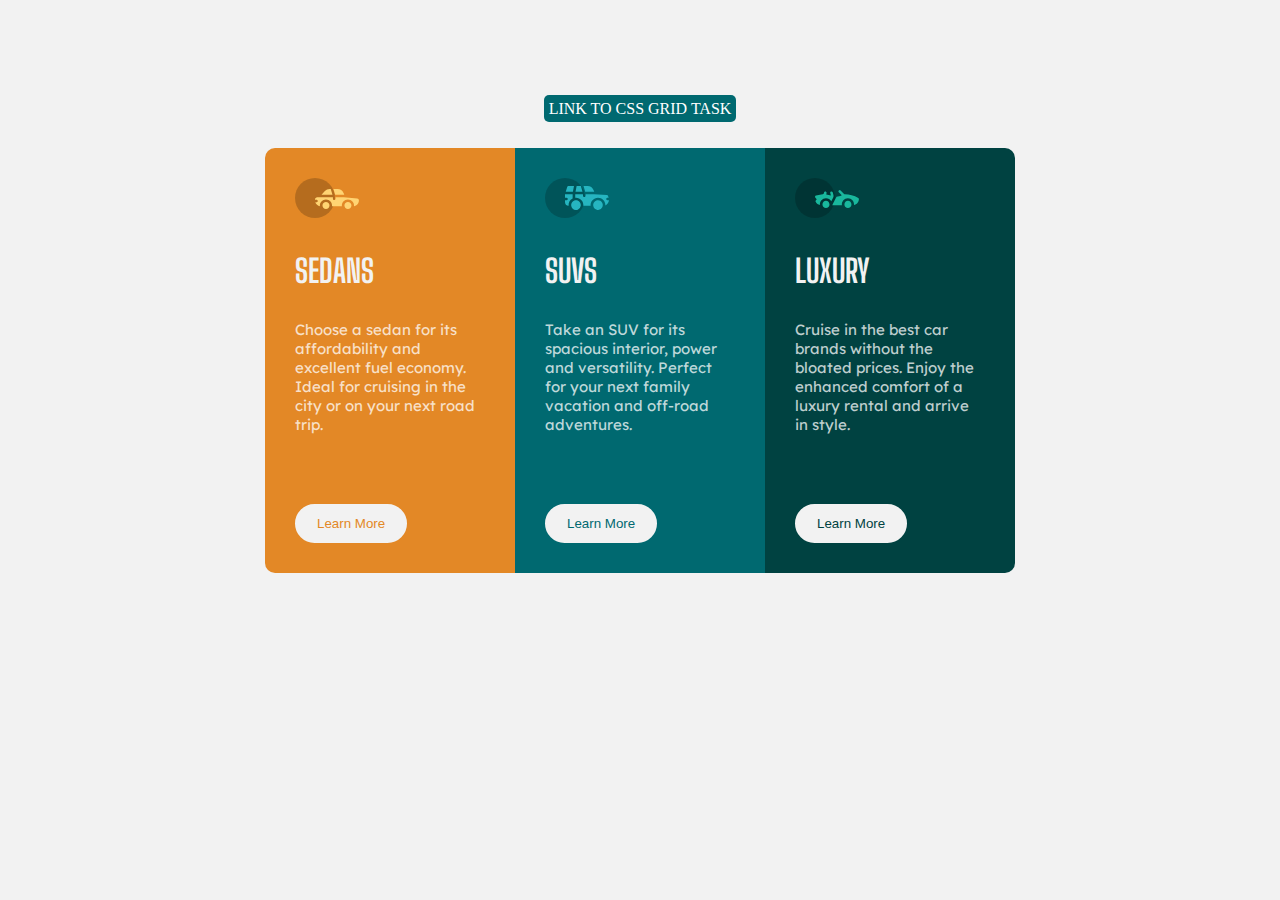
<file: index.html>
<!DOCTYPE html>
<html lang="en">
<head>
    <meta charset="UTF-8">
    <meta http-equiv="X-UA-Compatible" content="IE=edge">
    <meta name="viewport" content="width=device-width, initial-scale=1.0">
    <title>CSS Flexbox & Grid</title>
    <link rel="stylesheet" href="style.css">
    <link rel="preconnect" href="https://fonts.googleapis.com">
<link rel="preconnect" href="https://fonts.gstatic.com" crossorigin>
<link rel="preconnect" href="https://fonts.googleapis.com">
<link rel="preconnect" href="https://fonts.gstatic.com" crossorigin>
<link href="https://fonts.googleapis.com/css2?family=Big+Shoulders+Display:wght@700&family=Lexend+Deca:wght@100&display=swap" rel="stylesheet">
<link rel="preconnect" href="https://fonts.googleapis.com">
<link rel="preconnect" href="https://fonts.gstatic.com" crossorigin>
<link href="https://fonts.googleapis.com/css2?family=Lexend+Deca:wght@100&display=swap" rel="stylesheet">
<link rel="icon" type="image/png" sizes="32x32" href="./images/favicon-32x32.png">
</head>
<body>
    <header><a href="grid.html">LINK TO CSS GRID TASK</a></header>
    <div class="container">
        <div class="box one">
            <img src="./images/icon-sedans.svg"/>
            <h1>SEDANS</h1>
            <p>Choose a sedan for its affordability and excellent fuel economy. Ideal
                for cruising in the city or on your next road trip.
            </p>
            <button>Learn More</button>
        </div>

        <div class="box two">
            <img src="./images/icon-suvs.svg"/>
            <h1>SUVS</h1>
            <p>Take an SUV for its spacious interior, power and versatility. Perfect
                for your next family vacation and off-road adventures.
            </p>
            <button>Learn More</button>
        </div>

        <div class="box three">
            <img src="./images/icon-luxury.svg"/>
            <h1>LUXURY</h1>
            <p>Cruise in the best car brands without the bloated prices. Enjoy
                the enhanced comfort of a luxury rental and arrive in style.
            </p>
            <button>Learn More</button>
        </div>
    </div>
    
</body>
</html>
</file>
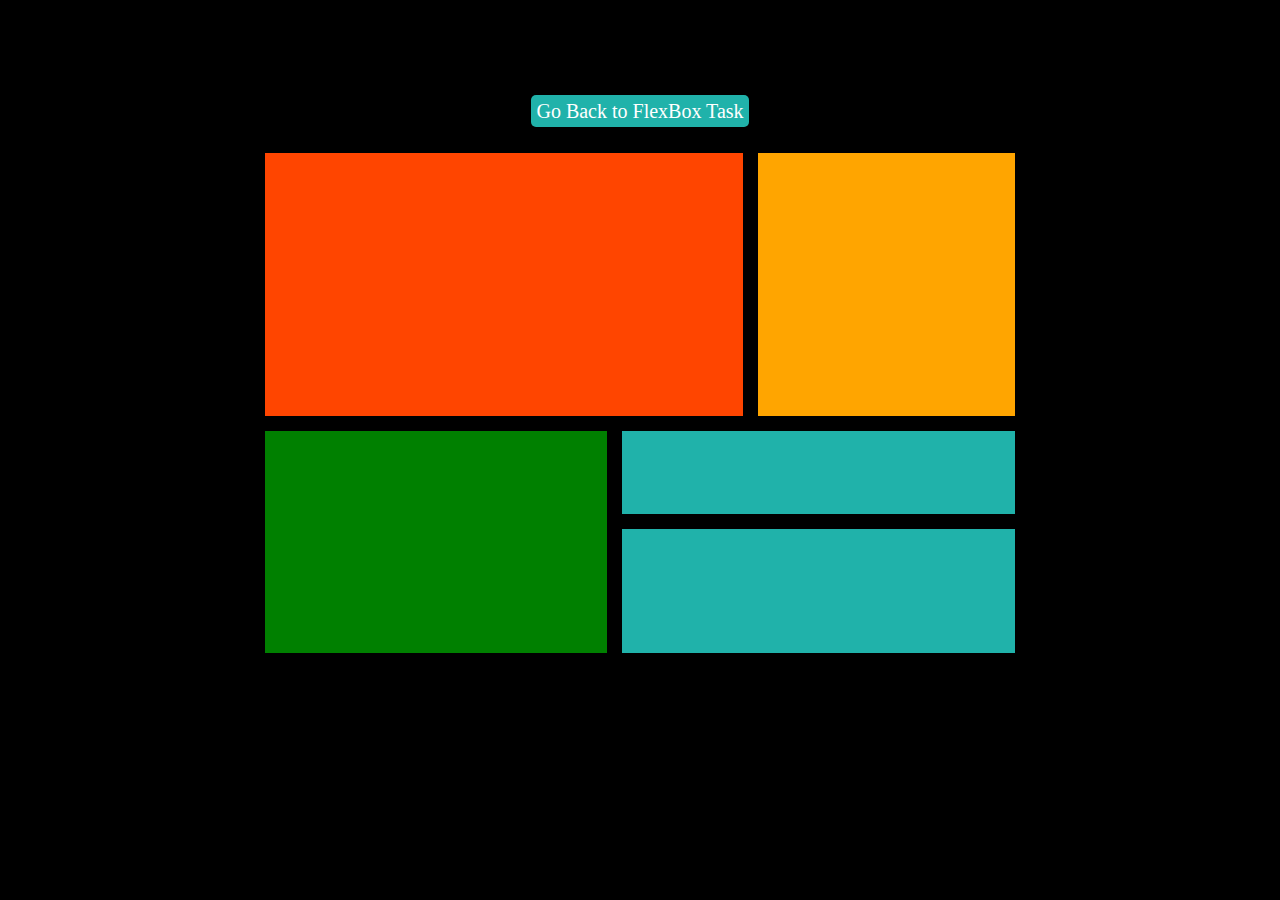
<file: grid.html>
<!DOCTYPE html>
<html lang="en">
<head>
    <meta charset="UTF-8">
    <meta http-equiv="X-UA-Compatible" content="IE=edge">
    <meta name="viewport" content="width=device-width, initial-scale=1.0">
    <link rel="stylesheet" href="grid.css">
    <link rel="icon" type="image/png" sizes="32x32" href="./images/favicon-32x32.png">
    <title>Grid Task</title>
</head>
<body>
    <header><a href="index.html">Go Back to FlexBox Task</a></header>
    <div class="gridbox">
        <div class="one"></div>
        <div class="two"></div>
        <div class="three"></div>
        <div class="four"></div>
        <div class="five"></div>
    </div>
</body>
</html>
</file>
<file: style.css>
*{
    padding: 0;
    margin: 0;
    box-sizing: border-box;
}
:root{
    --one-bg: hsl(31, 77%, 52%);
    --two-bg: hsl(184, 100%, 22%);
    --three-bg: hsl(179, 100%, 13%);
    --main-bg-headings-buttons: hsl(0, 0%, 95%);
    --paragraphs: hsla(0, 0%, 100%, 0.75); 
}
body{
    background-color: var(--main-bg-headings-buttons);
    padding: 100px 0;
    display: flex;
    flex-direction: column;
    justify-items: center;
    align-items: center;
    gap: 30px;

}
.container{
    margin: auto;
    width: 70%;
    display: flex;
    justify-content: center;
    align-items: center;
}
.box{
    width: 250px;
    padding: 30px;
}
.box h1{
    font-family: 'Big Shoulders Display';
    
    color: var(--main-bg-headings-buttons);
    margin: 30px 0;
}
.box p{
    font-size: 15px;
    color: var(--paragraphs);
    font-family: 'Lexend Deca';
    margin-bottom: 70px;
    font-weight: 400;
}
.box button{
    background-color: var(--main-bg-headings-buttons);
    border-radius: 20px;
    border: 2px solid var(--main-bg-headings-buttons);
    padding: 10px 20px;
}
.box button:hover{
    background-color: rgba(225,225,225,0);
    color: white;
    cursor: pointer;
}
a{
    text-decoration: none;
    color: white;
    background-color: var(--two-bg);
    padding: 5px;
    border-radius: 5px;
}
.one{
    background-color: var(--one-bg);
    border-top-left-radius: 10px;
    border-bottom-left-radius: 10px;
}
.one button{
    color: var(--one-bg);
}
.two{
    background-color: var(--two-bg);
}
.two button{
    color: var(--two-bg);
}
.three{
    background-color: var(--three-bg);
    border-top-right-radius: 10px;
    border-bottom-right-radius: 10px;
}
.three button{
    color: var(--three-bg);
}

@media screen and (max-width: 1024px){
    .box{
        padding:25px;

    }
}

@media screen and (max-width: 770px){
    .box h1{
        font-size: 25px;
    }
    .box p{
        font-size: 13px;
    }
    .box{
        padding: 20px;
    }
}

@media screen and (max-width: 425px){
    .container{
        flex-direction: column;
    }
    .box{
        display: flex;
        flex-direction: column;
        align-items: center;
        justify-content: center;
        padding: 30px;
        width: 250px;
    }
    .box p{
        text-align: center;
    }
    .one{
        border-bottom-left-radius: 0;
        border-top-right-radius: 10px;
    }
    .three{
        border-top-right-radius: 0;
        border-bottom-left-radius: 10px;
    }
}
</file>
<file: grid.css>
*{
    padding: 0;
    margin: 0;
    box-sizing: border-box;
}
body{
   display: flex;
   align-items: center;
   justify-content: center;
   padding: 100px 0;
   background-color: black;
   flex-direction: column;
   gap: 30px;
}
a{
    color: white;
    font-size: 20px;
}
.gridbox{
    display: grid;
    grid-template-columns: 1.5fr 1.2fr 1fr 1fr 1fr;
    grid-template-rows: 1.5fr 1.5fr 1fr 1.5fr;
    width: 750px;
    height: 500px;
    gap: 15px;
}
.one{
    background-color: orangered;
    grid-column: 1/4;
    grid-row: 1/3;
}
.two{
    background-color: orange;
    grid-column: 4/6;
    grid-row: 1/3;
}
.three{
    background-color: green;
    grid-column: 1/3;
    grid-row: 3/5;
}
.four{
    background-color: lightseagreen;
    grid-column: 3/6;
    grid-row: 3/4;
}
.five{
    background-color: lightseagreen;
    grid-column: 3/6;
    grid-row: 4/5;
}
a{
    text-decoration: none;
    color: white;
    background-color: lightseagreen;
    padding: 5px;
    border-radius: 5px;
}
</file>
